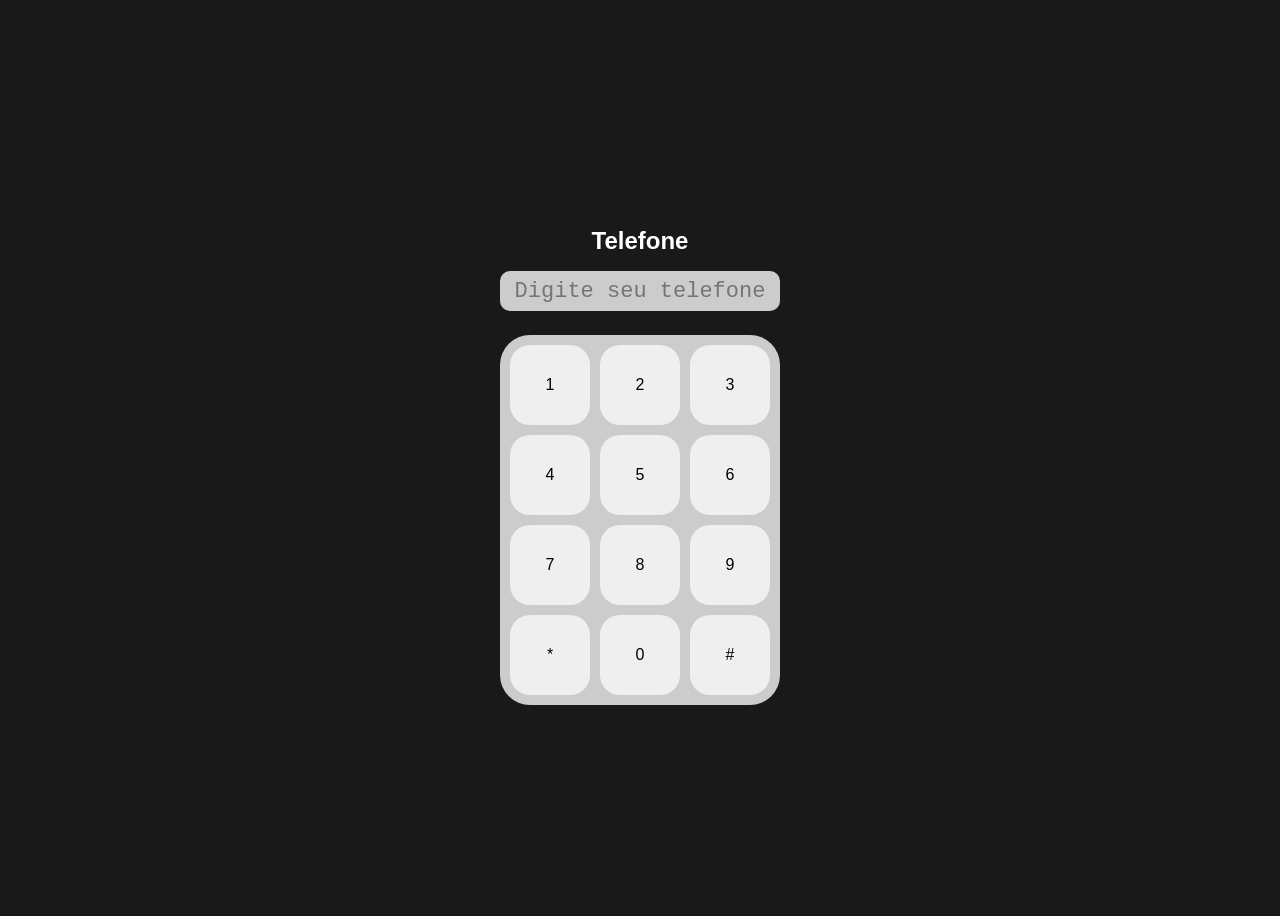
<file: index.html>
<!DOCTYPE html>
<html lang="pt-br">

<head>
  <meta charset="UTF-8">
  <meta http-equiv="X-UA-Compatible" content="IE=edge">
  <meta name="viewport" content="width=device-width, initial-scale=1.0">
  <title>Telefone</title>
  <link rel="stylesheet" href="./styles.css">
</head>

<body>
  <h1>Telefone</h1>
  <input type="tel" placeholder="Digite seu telefone">
  <section class="teclado">
    <input type="button" value="1">
    <input type="button" value="2">
    <input type="button" value="3">
    <input type="button" value="4">
    <input type="button" value="5">
    <input type="button" value="6">
    <input type="button" value="7">
    <input type="button" value="8">
    <input type="button" value="9">
    <input type="button" value="*">
    <input type="button" value="0">
    <input type="button" value="#">
  </section>

  <script src="./main.js"></script>
</body>

</html>
</file>
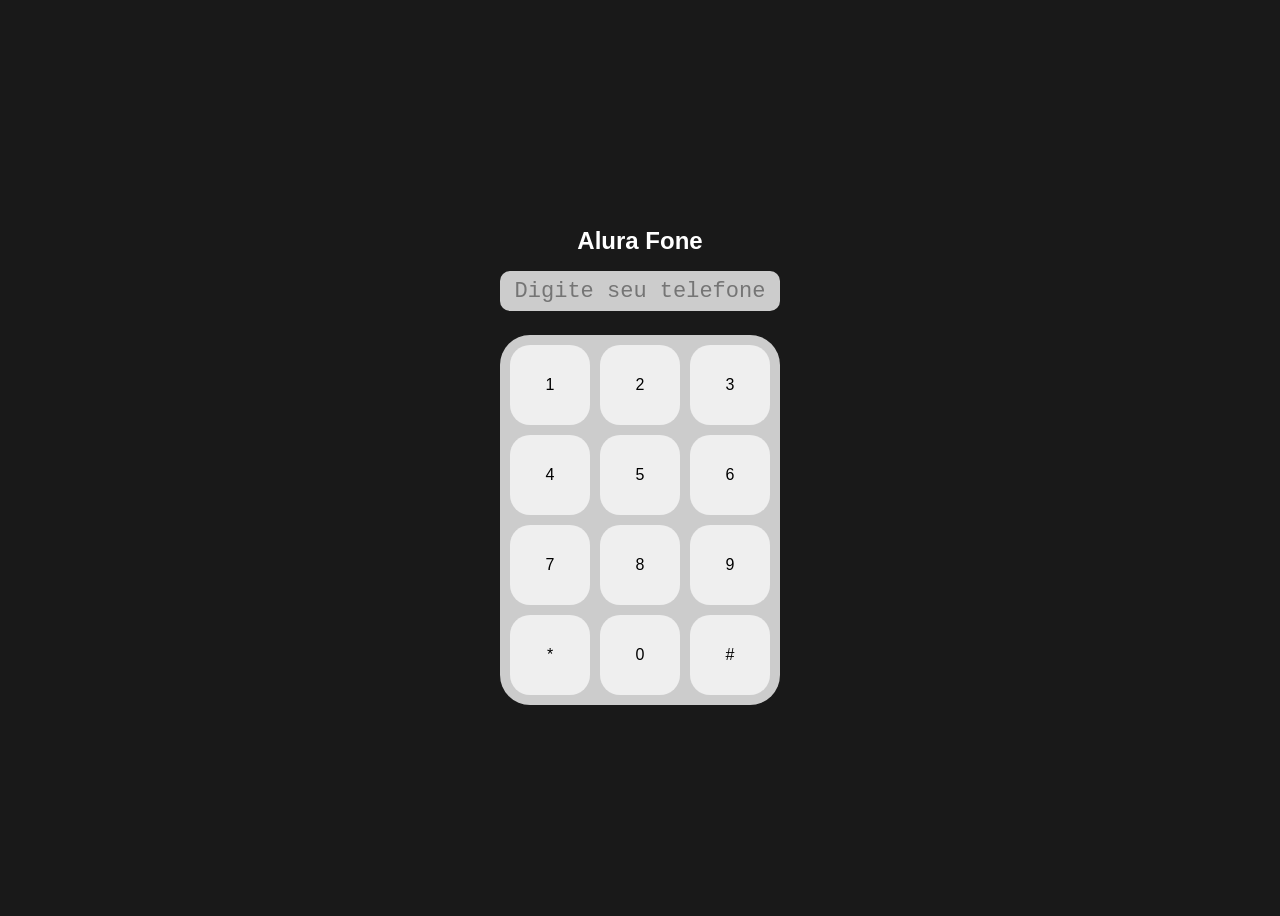
<file: desafio.html>
<!DOCTYPE html>
<html lang="pt-br">

<head>
  <meta charset="UTF-8">
  <meta http-equiv="X-UA-Compatible" content="IE=edge">
  <meta name="viewport" content="width=device-width, initial-scale=1.0">
  <title>Desafio</title>
  <link rel="stylesheet" href="./desafio-estilo.css">
</head>

<body>
  <h1> Alura Fone </h1>
  <input type="tel" placeholder="Digite seu telefone">
  <section class="teclado">
    <input type="button" value="1">
    <input type="button" value="2">
    <input type="button" value="3">
    <input type="button" value="4">
    <input type="button" value="5">
    <input type="button" value="6">
    <input type="button" value="7">
    <input type="button" value="8">
    <input type="button" value="9">
    <input type="button" value="*">
    <input type="button" value="0">
    <input type="button" value="#">
  </section>

  <script src="./desafio.js"></script>
</body>

</html>
</file>
<file: styles.css>
* {
  box-sizing: border-box;
  /*   margin: 0;
  padding: 0; */
}

body {
  display: flex;
  justify-content: center;
  align-items: center;
  flex-direction: column;

  background-color: #191919;
  min-height: 100vh;
}

input {
  border: none;
  color: inherit;
  font-size: inherit;
  font-weight: inherit;
  font-family: inherit;
}

h1 {
  font-family: 'Montserrat', sans-serif;
  font-size: 24px;
  color: #fff;
}

.teclado {
  display: grid;
  grid-template-columns: repeat(3, 1fr);
  gap: 10px;

  background-color: #cccccc;
  border-radius: 30px;

  padding: 10px;
}

input[type=button] {
  border-radius: 20px;
  cursor: pointer;
  font-family: 'Montserrat', sans-serif;
  height: 80px;
  width: 80px;
}

input[type=tel] {
  background-color: #cccccc;
  border-radius: 10px;
  font-family: monospace;
  font-size: 22px;
  height: 40px;
  margin-bottom: 24px;
  padding: 10px;
  text-align: center;
  width: 280px;
}

.ativa {
  background-color: yellow;
}
</file>
<file: desafio-estilo.css>
* {
  box-sizing: border-box;
  /*   margin: 0;
  padding: 0; */
}

body {
  display: flex;
  justify-content: center;
  align-items: center;
  flex-direction: column;

  background-color: #191919;
  min-height: 100vh;
}

input {
  border: none;
  color: inherit;
  font-size: inherit;
  font-weight: inherit;
  font-family: inherit;
}

h1 {
  font-family: 'Montserrat', sans-serif;
  font-size: 24px;
  color: #fff;
}

.teclado {
  display: grid;
  grid-template-columns: repeat(3, 1fr);
  gap: 10px;

  background-color: #cccccc;
  border-radius: 30px;

  padding: 10px;
}

input[type=button] {
  border-radius: 20px;
  cursor: pointer;
  font-family: 'Montserrat', sans-serif;
  height: 80px;
  width: 80px;
}

input[type=tel] {
  background-color: #cccccc;
  border-radius: 10px;
  font-family: monospace;
  font-size: 22px;
  height: 40px;
  margin-bottom: 24px;
  padding: 10px;
  text-align: center;
  width: 280px;
}

.ativa {
  background-color: yellow;
}
</file>
